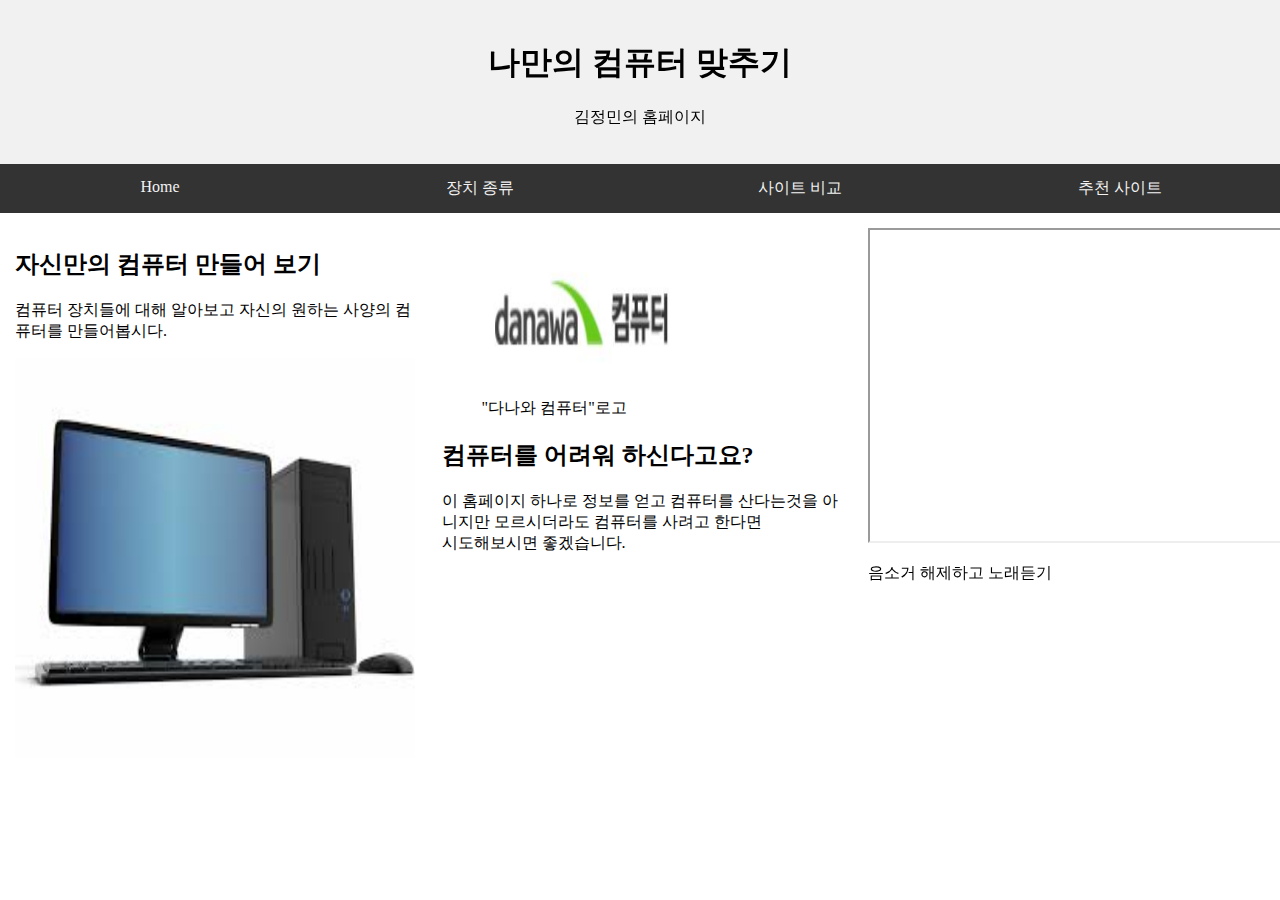
<file: index.html>
<!DOCTYPE html>
<html lang="ko">
<head>
    <meta charset="UTF-8">
    <meta http-equiv="X-UA-Compatible" content="IE=edge">
    <meta name="viewport" content="width=device-width, initial-scale=1.0">
    <link rel="stylesheet" href="css/style.css">
    <title>김정민의 홈페이지</title>
</head>
<body>
    <div class="header">
        
        <h1>나만의 컴퓨터 맞추기</h1>
        <p>김정민의 홈페이지</p>
      </div>
      
      <div class="topnav">
        <a href="index.html" style="width:25%">Home</a>
        <a href="./html/eqsort.html" style="width:25%">장치 종류</a>
        <a href="./html/sitecp.html" style="width:25%">사이트 비교</a>
        <a href="./html/rcsite.html" style="width:25%">추천 사이트</a>
      </div>
      
      <div class="row">
        <div class="column">
          
          
          <h2>자신만의 컴퓨터 만들어 보기</h2>
          <p>컴퓨터 장치들에 대해 알아보고 자신의 원하는 사양의 컴퓨터를 만들어봅시다.</p>
          <img src="./image/computer.jpg" alt="computer" style="width:400px;height:400px;">
        </div>
        
        <div class="column">
          <figure>
            <img src="./image/danawacom.JPG" alt="danawacomputer" style="width:200px;height:150px;">
            <figcaption>"다나와 컴퓨터"로고</figcaption>
          </figure>
          <h2>컴퓨터를 어려워 하신다고요?</h2>
          <p>이 홈페이지 하나로 정보를 얻고 컴퓨터를 산다는것을 아니지만 모르시더라도 컴퓨터를 사려고 한다면 <br> 시도해보시면 좋겠습니다.</p>
        </div>
        
        <div class="column">
            <iframe width="420" height="315" 
            src="https://youtube.com/embed/etdrIyi8uBk?autoplay=1&mute=1">
            </iframe>
          <P>음소거 해제하고 노래듣기</P>
          
        </div>
    </div>
</body>
</html>
</file>
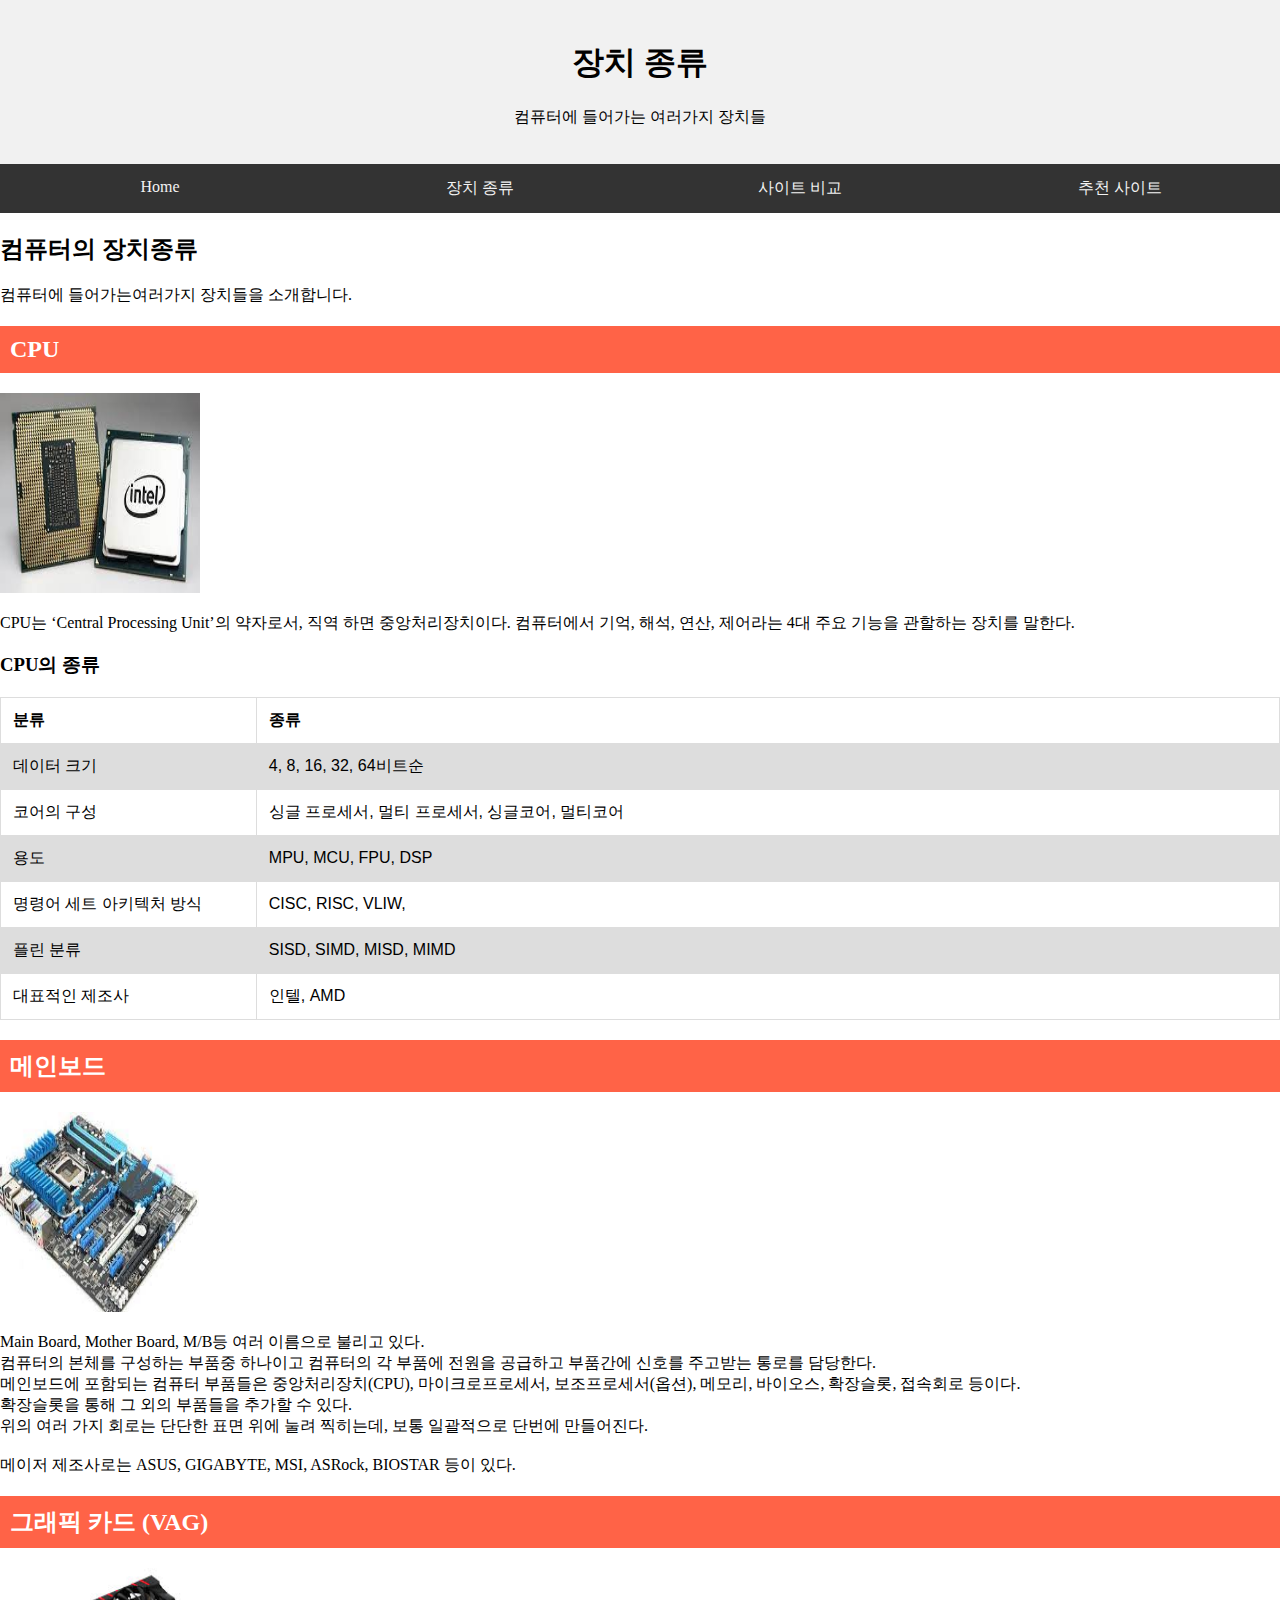
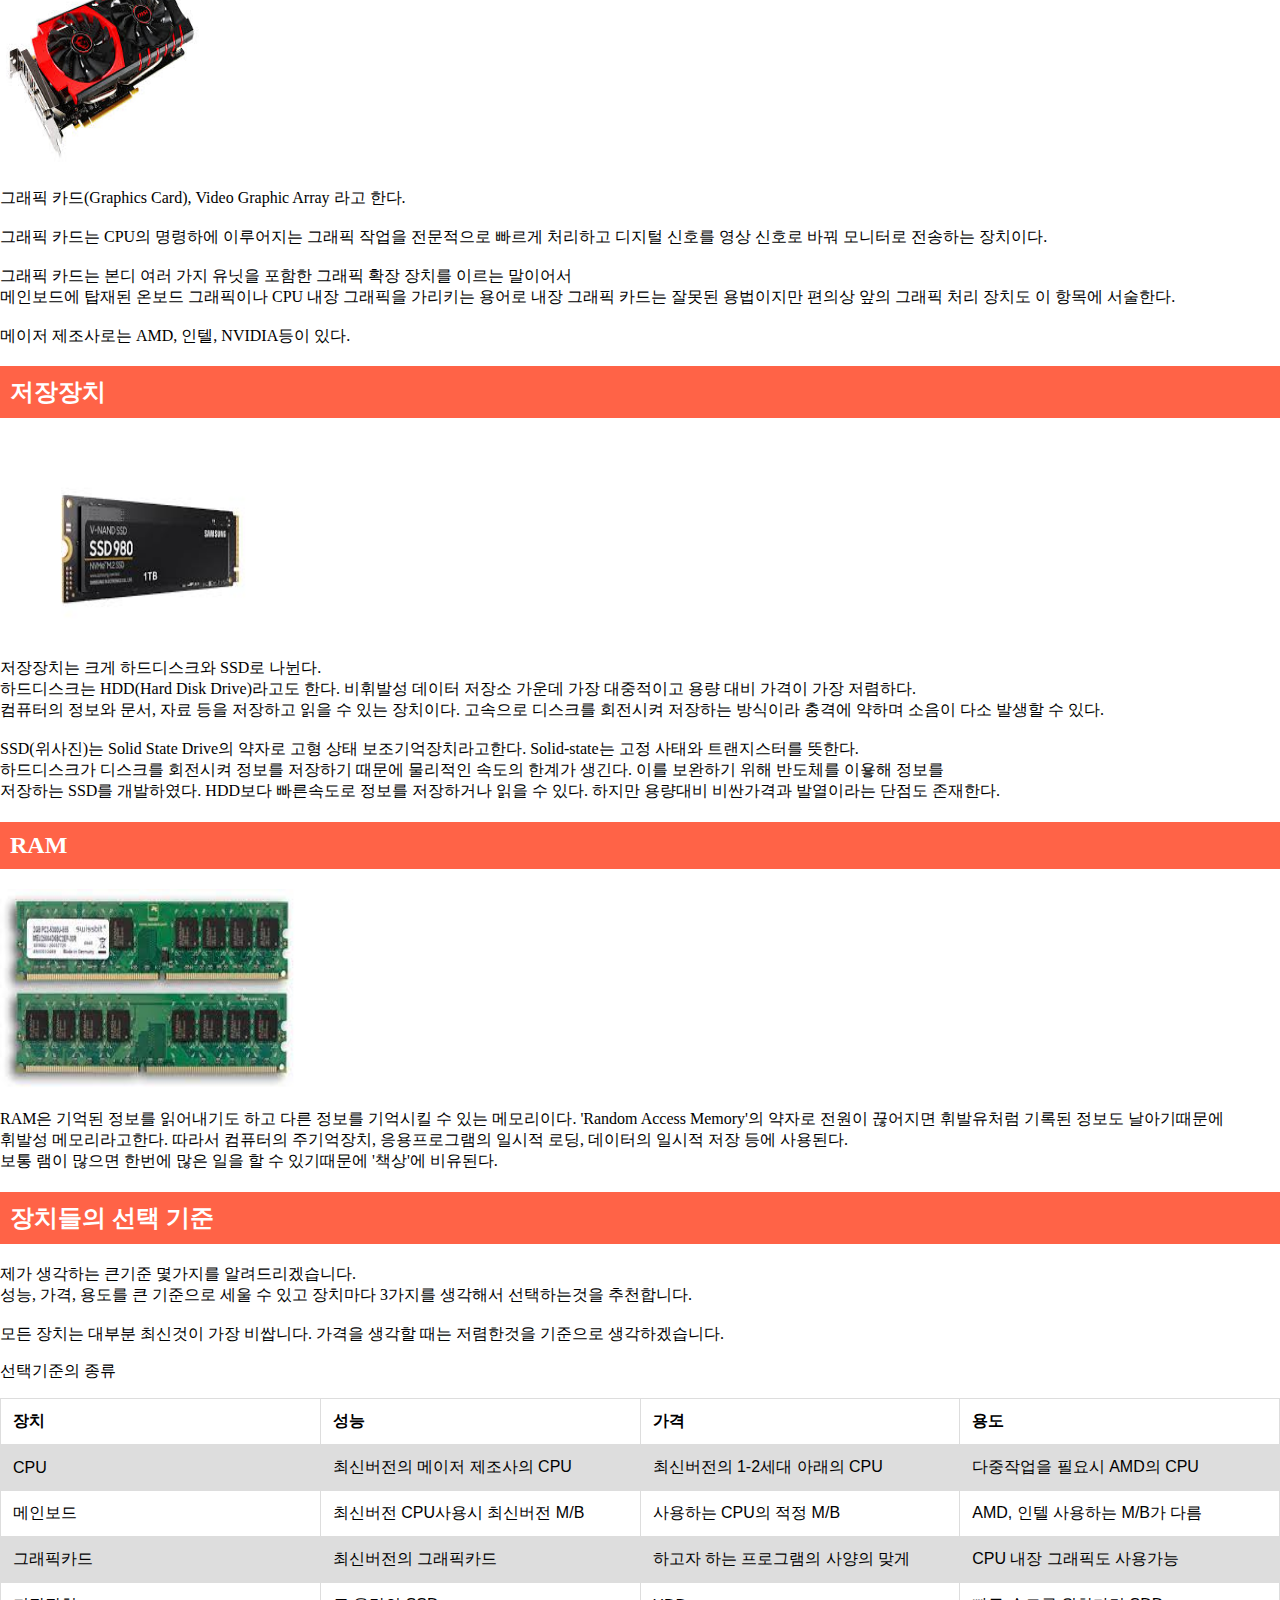
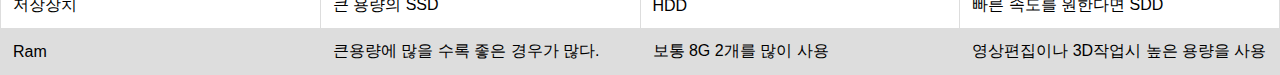
<file: html/eqsort.html>
<!DOCTYPE html>
<html lang="ko">
<head>
    <meta charset="UTF-8">
    <meta http-equiv="X-UA-Compatible" content="IE=edge">
    <meta name="viewport" content="width=device-width, initial-scale=1.0">
    <link rel="stylesheet" href="../css/style.css">
    <title>장치 종류</title>
</head>
<body>
    <div class="header">
        <h1>장치 종류</h1>
        <p>컴퓨터에 들어가는 여러가지 장치들</p>
      </div>
      
      <div class="topnav">
        <a href="../index.html" style="width:25%">Home</a>
        <a href="eqsort.html" style="width:25%">장치 종류</a>
        <a href="./sitecp.html" style="width:25%">사이트 비교</a>
        <a href="./rcsite.html" style="width:25%">추천 사이트</a>
      </div>
    </div>


    <h2>컴퓨터의 장치종류</h2>
    <p>컴퓨터에 들어가는여러가지 장치들을 소개합니다.<p>
    
    <h2 class="device">CPU</h2>
    <img src="../image/cpu.jpg" alt="cpu" style="width:200px;height:200px;">
    <p>CPU는 ‘Central Processing Unit’의 약자로서, 직역 하면 중앙처리장치이다. 컴퓨터에서 기억, 해석, 연산, 제어라는 4대 주요 기능을 관할하는 장치를 말한다.</p>
    <h3>CPU의 종류</h3>
    <table>
  <tr>
    <th style=width:20%;>분류</th>
    <th>종류</th>
  </tr>
  <tr>
    <td>데이터 크기</td>
    <td>4, 8, 16, 32, 64비트순</td>
  </tr>
  <tr>
    <td>코어의 구성</td>
    <td>싱글 프로세서, 멀티 프로세서, 싱글코어, 멀티코어</td>  
  </tr>
  <tr>
    <td>용도</td>
    <td>MPU, MCU, FPU, DSP</td>
  </tr>
  <tr>
    <td>명령어 세트 아키텍처 방식</td>
    <td>CISC, RISC, VLIW,</td>
  </tr>
  <tr>
    <td>플린 분류</td>
    <td>SISD, SIMD, MISD, MIMD</td>
  </tr>
  <tr>
    <td>대표적인 제조사</td>
    <td>인텔, AMD</td>
  </tr>
    </table>

    <h2 class="device">메인보드</h2>
    <img src="../image/mainboard.jpg" alt="mainboard" style="width:200px;height:200px;">
    <p>
      Main Board, Mother Board, M/B등 여러 이름으로 불리고 있다.<br>
      컴퓨터의 본체를 구성하는 부품중 하나이고 컴퓨터의 각 부품에 전원을 공급하고 부품간에 신호를 주고받는 통로를 담당한다.<br>
      메인보드에 포함되는 컴퓨터 부품들은 중앙처리장치(CPU), 마이크로프로세서, 보조프로세서(옵션), 메모리, 바이오스, 확장슬롯, 접속회로 등이다. <br>
      확장슬롯을 통해 그 외의 부품들을 추가할 수 있다. <br>
      위의 여러 가지 회로는 단단한 표면 위에 눌려 찍히는데, 보통 일괄적으로 단번에 만들어진다.<br>
      <br>
      메이저 제조사로는 ASUS, GIGABYTE, MSI, ASRock, BIOSTAR 등이 있다.
    </p>
    
    <h2 class="device">그래픽 카드 (VAG)</h2>
    <img src="../image/graphiccard.jpg" alt="graphiccard" style="width:200px;height:200px;">
    <p>
      그래픽 카드(Graphics Card), Video Graphic Array 라고 한다.<br>
      <br>
      그래픽 카드는 CPU의 명령하에 이루어지는 그래픽 작업을 전문적으로 빠르게 처리하고 디지털 신호를 영상 신호로 바꿔 모니터로 전송하는 장치이다.<br>
      <br>
      그래픽 카드는 본디 여러 가지 유닛을 포함한 그래픽 확장 장치를 이르는 말이어서 <br>
      메인보드에 탑재된 온보드 그래픽이나 CPU 내장 그래픽을 가리키는 용어로 내장 그래픽 카드는 잘못된 용법이지만 편의상 앞의 그래픽 처리 장치도 이 항목에 서술한다.<br>
      <br>
      메이저 제조사로는 AMD, 인텔, NVIDIA등이 있다.
    </p>
    
    <h2 class="device">저장장치</h2>
    <img src="../image/SSD.jpg" alt="ssd" style="width:300px;height:200px;">
    <p>
    저장장치는 크게 하드디스크와 SSD로 나뉜다. <br>
    하드디스크는 HDD(Hard Disk Drive)라고도 한다. 비휘발성 데이터 저장소 가운데 가장 대중적이고 용량 대비 가격이 가장 저렴하다.<br>
    컴퓨터의 정보와 문서, 자료 등을 저장하고 읽을 수 있는 장치이다. 고속으로 디스크를 회전시켜 저장하는 방식이라 충격에 약하며 소음이 다소 발생할 수 있다.<br>
    <br>
    SSD(위사진)는 Solid State Drive의 약자로 고형 상태 보조기억장치라고한다. Solid-state는 고정 사태와 트랜지스터를 뜻한다.<br>
    하드디스크가 디스크를 회전시켜 정보를 저장하기 때문에 물리적인 속도의 한계가 생긴다. 이를 보완하기 위해 반도체를 이욯해 정보를 <br>
    저장하는 SSD를 개발하였다. HDD보다 빠른속도로 정보를 저장하거나 읽을 수 있다. 하지만 용량대비 비싼가격과 발열이라는 단점도 존재한다. <br>
    </p>
    
    <h2 class="device">RAM</h2>
    <img src="../image/Ram.jpg" alt="ram" style="width:300px;height:200px;">
    <p>
    RAM은 기억된 정보를 읽어내기도 하고 다른 정보를 기억시킬 수 있는 메모리이다. 'Random Access Memory'의 약자로 전원이 끊어지면 휘발유처럼 기록된 정보도 날아기때문에<br> 
    휘발성 메모리라고한다. 따라서 컴퓨터의 주기억장치, 응용프로그램의 일시적 로딩, 데이터의 일시적 저장 등에 사용된다. <br>
    보통 램이 많으면 한번에 많은 일을 할 수 있기때문에 '책상'에 비유된다.<br>
    </p>
    
    <h2 class="device">장치들의 선택 기준</h2>
    <p>
    제가 생각하는 큰기준 몇가지를 알려드리겠습니다. <br>
    성능, 가격, 용도를 큰 기준으로 세울 수 있고 장치마다 3가지를 생각해서 선택하는것을 추천합니다.<br>
    <br>
    모든 장치는 대부분 최신것이 가장 비쌉니다. 가격을 생각할 때는 저렴한것을 기준으로 생각하겠습니다.<br>
    </p>
    <p> 선택기준의 종류</p>
    <table>
      <tr>
        <th style=width:25%;>장치</th>
        <th style=width:25%;>성능</th>
        <th style=width:25%;>가격</th>
        <th style=width:25%;>용도</th>
      </tr>
      <tr>
        <td>CPU</td>
        <td>최신버전의 메이저 제조사의 CPU</td>
        <td>최신버전의 1-2세대 아래의 CPU</td>
        <td>다중작업을 필요시 AMD의 CPU</td>
      </tr>
      <tr>
        <td>메인보드</td>
        <td>최신버전 CPU사용시 최신버전 M/B</td> 
        <td>사용하는 CPU의 적정 M/B</td>
        <td>AMD, 인텔 사용하는 M/B가 다름</td> 
      </tr>
      <tr>
        <td>그래픽카드</td>
        <td>최신버전의 그래픽카드</td>
        <td>하고자 하는 프로그램의 사양의 맞게</td>
        <td>CPU 내장 그래픽도 사용가능</td>
      </tr>
      <tr>
        <td>저장장치</td>
        <td>큰 용량의 SSD</td>
        <td>HDD</td>
        <td>빠른 속도를 원한다면 SDD</td>
      </tr>
      <tr>
        <td>Ram</td>
        <td>큰용량에 많을 수록 좋은 경우가 많다.</td>
        <td>보통 8G 2개를 많이 사용</td>
        <td>영상편집이나 3D작업시 높은 용량을 사용</td>
      </tr>
      
    </table>

</body>
</html>
</file>
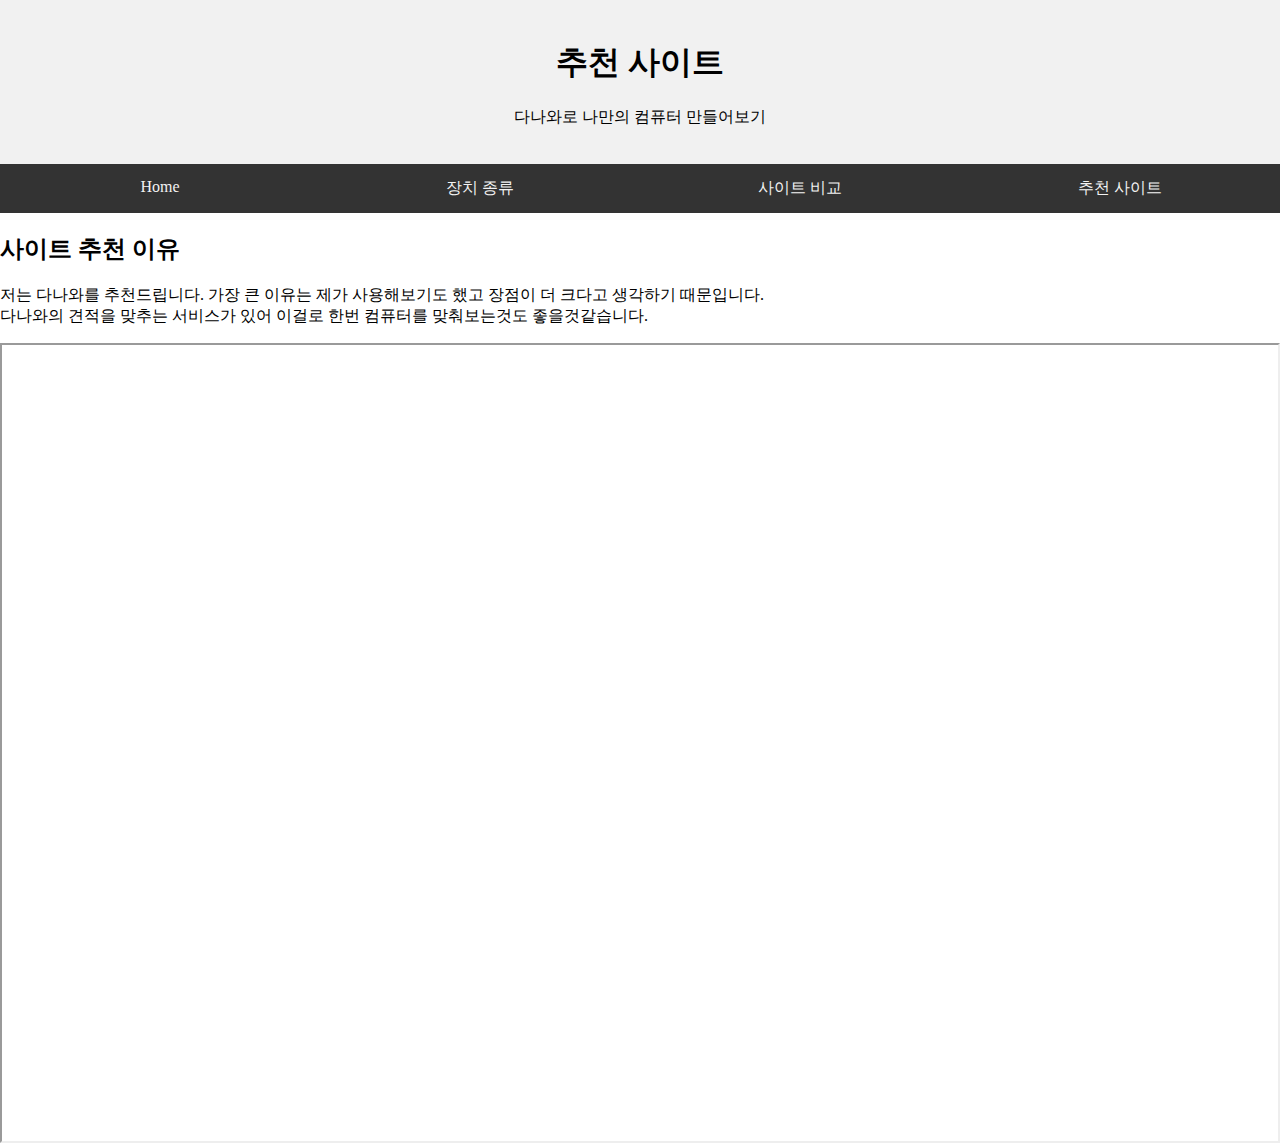
<file: html/rcsite.html>
<!DOCTYPE html>
<html lang="ko">
<head>
    <meta charset="UTF-8">
    <meta http-equiv="X-UA-Compatible" content="IE=edge">
    <meta name="viewport" content="width=device-width, initial-scale=1.0">
    <link rel="stylesheet" href="../css/style.css">
    <title>추천 사이트</title>
</head>
<body>
    <div class="header">
        <h1>추천 사이트</h1>
        <p>다나와로 나만의 컴퓨터 만들어보기</p>
      </div>
      
      <div class="topnav">
        <a href="../index.html" style="width:25%">Home</a>
        <a href="./eqsort.html" style="width:25%">장치 종류</a>
        <a href="./sitecp.html" style="width:25%">사이트 비교</a>
        <a href="rcsite.html" style="width:25%">추천 사이트</a>
    </div>
    <h2>사이트 추천 이유</h2>
    <p>저는 다나와를 추천드립니다. 가장 큰 이유는 제가 사용해보기도 했고 장점이 더 크다고 생각하기 때문입니다.<br>
    다나와의 견적을 맞추는 서비스가 있어 이걸로 한번 컴퓨터를 맞춰보는것도 좋을것같습니다. 
    </p>
    <iframe src="https://shop.danawa.com/virtualestimate/?controller=estimateMain&methods=index&marketPlaceSeq=16&logger_kw=dnw_gnb_esti" title="description" style="height: 800px;; width:100%;"></iframe>
</body>
</html>
</file>
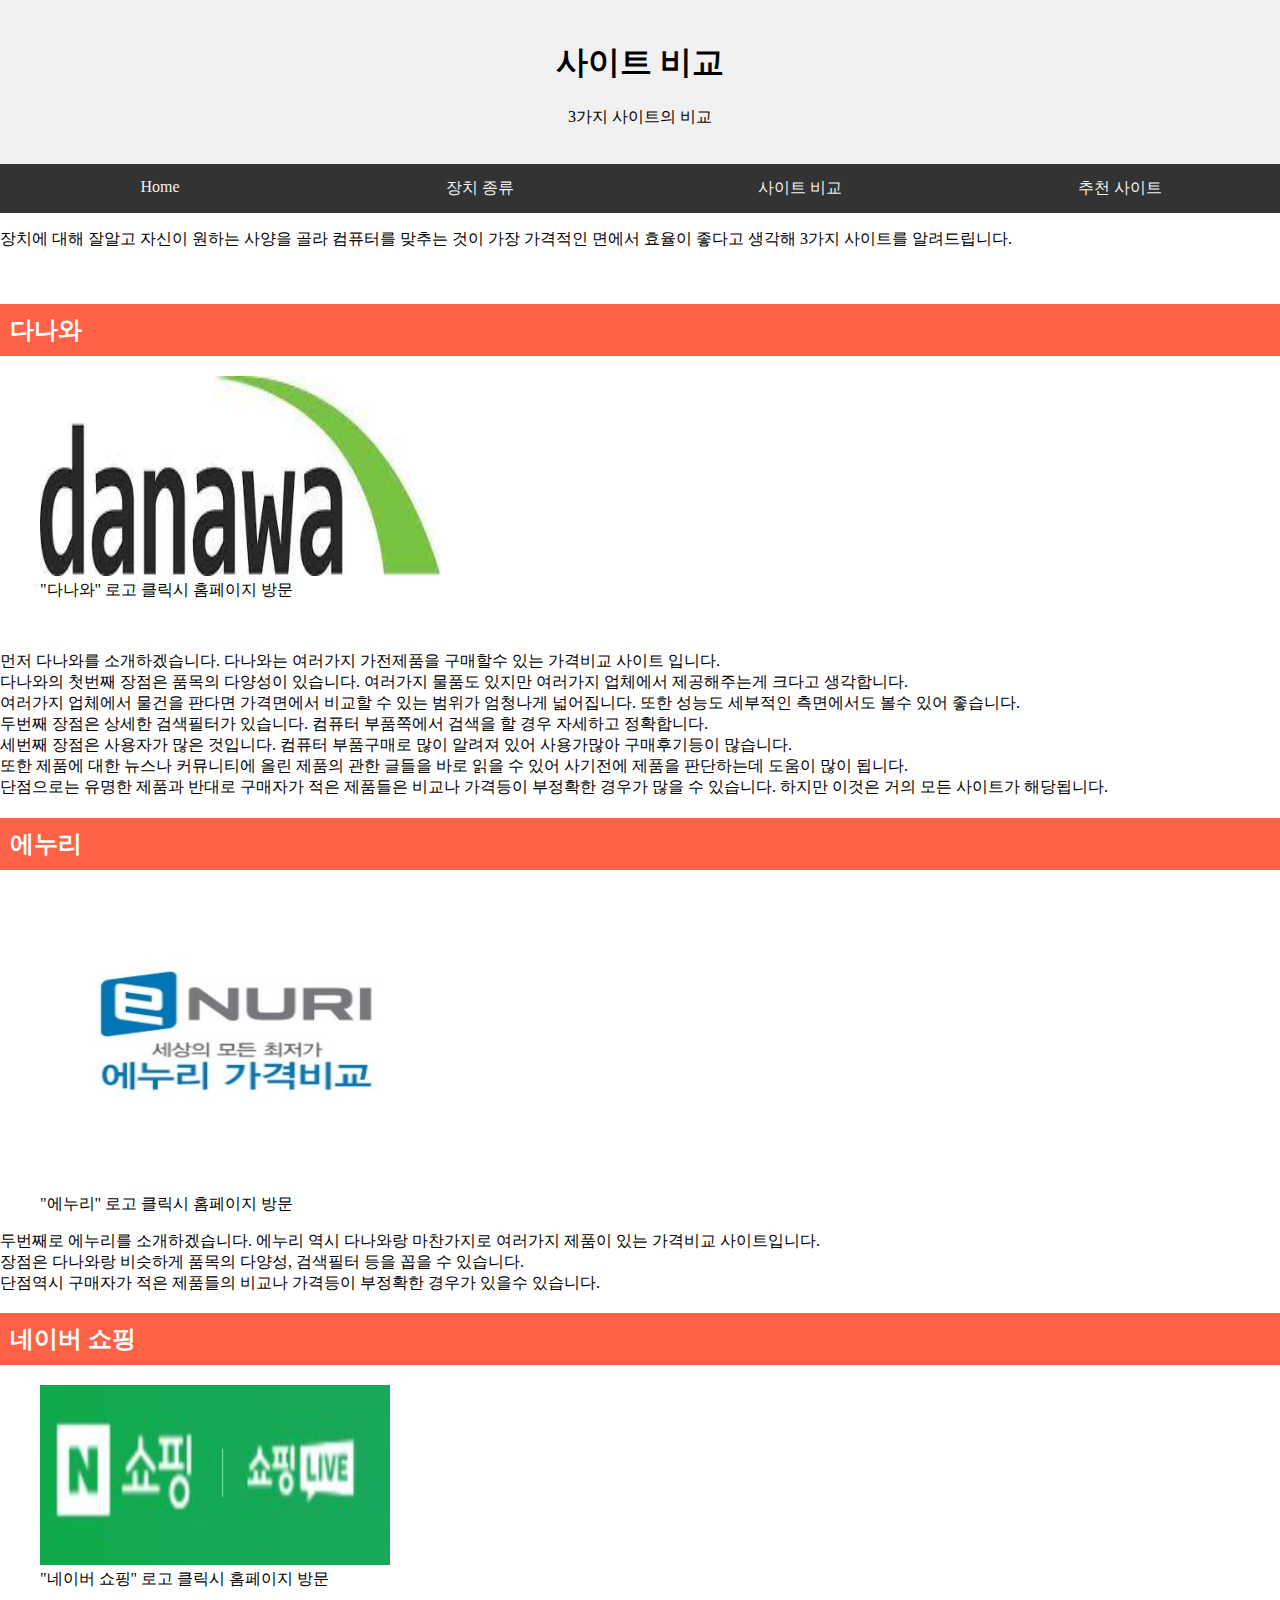
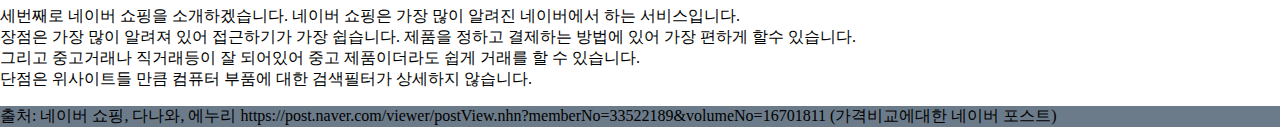
<file: html/sitecp.html>
<!DOCTYPE html>
<html lang="ko">
<head>
    <meta charset="UTF-8">
    <meta http-equiv="X-UA-Compatible" content="IE=edge">
    <meta name="viewport" content="width=device-width, initial-scale=1.0">
    <link rel="stylesheet" href="../css/style.css">
    <title></title>
</head>
<body>
    <div class="header">
        <h1>사이트 비교</h1>
        <p>3가지 사이트의 비교</p>
      </div>
      
      <div class="topnav">
        <a href="../index.html" style="width:25%">Home</a>
        <a href="./eqsort.html" style="width:25%">장치 종류</a>
        <a href="sitecp.html" style="width:25%">사이트 비교</a>
        <a href="./rcsite.html" style="width:25%">추천 사이트</a>
      </div>
    </div>

    <p>장치에 대해 잘알고 자신이 원하는 사양을 골라 컴퓨터를 맞추는 것이 가장 가격적인 면에서 효율이 좋다고 생각해 3가지 사이트를 알려드립니다.</p>
    <br>
    <h2 class="device">다나와</h2>
    <figure>
      <a target="_blank" href="https://www.danawa.com/?src=adwords&kw=GA0000020&gclid=CjwKCAjwy_aUBhACEiwA2IHHQCHQwixvlBy78qQClJvFbLZndZXHI56SP_5vMnsoQdVGohHJscnYkRoCbgYQAvD_BwE">
        <img src="../image/danawa.jpg" alt="danawa"width="400" height="200"></a>
        <figcaption>"다나와" 로고 클릭시 홈페이지 방문</figcaption>
    </figure>
    <br>
    <p>
      먼저 다나와를 소개하겠습니다. 다나와는 여러가지 가전제품을 구매할수 있는 가격비교 사이트 입니다. <br>
      다나와의 첫번째 장점은 품목의 다양성이 있습니다. 여러가지 물품도 있지만 여러가지 업체에서 제공해주는게 크다고 생각합니다.<br>
      여러가지 업체에서 물건을 판다면 가격면에서 비교할 수 있는 범위가 엄청나게 넓어집니다. 또한 성능도 세부적인 측면에서도 볼수 있어 좋습니다.<br>
      두번째 장점은 상세한 검색필터가 있습니다. 컴퓨터 부품쪽에서 검색을 할 경우 자세하고 정확합니다. <br>
      세번째 장점은 사용자가 많은 것입니다. 컴퓨터 부품구매로 많이 알려져 있어 사용가많아 구매후기등이 많습니다.<br>
      또한 제품에 대한 뉴스나 커뮤니티에 올린 제품의 관한 글들을 바로 읽을 수 있어 사기전에 제품을 판단하는데 도움이 많이 됩니다.<br>
      단점으로는 유명한 제품과 반대로 구매자가 적은 제품들은 비교나 가격등이 부정확한 경우가 많을 수 있습니다. 하지만 이것은 거의 모든 사이트가 해당됩니다.
    </p>


    <h2 class="device">에누리</h2>
    <figure>
      <a target="_blank" href="http://www.enuri.com/Index.jsp?fromLogo=Y">
        <img src="../image/enuri.jpg" alt="enuri"width="400" height="300"></a>
        <figcaption>"에누리" 로고 클릭시 홈페이지 방문</figcaption>
    </figure>
    <p>
      두번째로 에누리를 소개하겠습니다. 에누리 역시 다나와랑  마찬가지로 여러가지 제품이 있는 가격비교 사이트입니다.<br>
      장점은 다나와랑 비슷하게 품목의 다양성, 검색필터 등을 꼽을 수 있습니다.<br>
      단점역시 구매자가 적은 제품들의 비교나 가격등이 부정확한 경우가 있을수 있습니다. 
    </p>



    <h2 class="device">네이버 쇼핑</h2>
    <figure>
      <a target="_blank" href="https://shopping.naver.com/home/p/index.naver">
        <img src="../image/navershop.JPG" alt="navershop"width="350" height="180"></a>
        <figcaption>"네이버 쇼핑" 로고 클릭시 홈페이지 방문</figcaption>
    </figure>
    <p>
      세번째로 네이버 쇼핑을 소개하겠습니다. 네이버 쇼핑은 가장 많이 알려진 네이버에서 하는 서비스입니다.<br>
      장점은 가장 많이 알려져 있어 접근하기가 가장 쉽습니다. 제품을 정하고 결제하는 방법에 있어 가장 편하게 할수 있습니다.<br>
      그리고 중고거래나 직거래등이 잘 되어있어 중고 제품이더라도 쉽게 거래를 할 수 있습니다.<br>
      단점은 위사이트들 만큼 컴퓨터 부품에 대한 검색필터가 상세하지 않습니다.  
    </p>




    






    <footer style="background-color: #6c7b8a;">
      출처: 네이버 쇼핑, 다나와, 에누리 https://post.naver.com/viewer/postView.nhn?memberNo=33522189&volumeNo=16701811 (가격비교에대한 네이버 포스트)
    </footer>
</body>
</html>
</file>
<file: css/style.css>
* {
    box-sizing: border-box;
  }
  
  body {
    margin: 0;
  }
  
  /* Style the header */
  .header {
    background-color: #f1f1f1;
    padding: 20px;
    text-align: center;
  }
  
  /* Style the top navigation bar */
  .topnav {
    overflow: hidden;
    background-color: #333;
  }
  
  /* Style the topnav links */
  .topnav a {
    float: left;
    display: block;
    color: #f2f2f2;
    text-align: center;
    padding: 14px 16px;
    text-decoration: none;
  }
  
  /* Change color on hover */
  .topnav a:hover {
    background-color: #ddd;
    color: black;
  }
  
  /* Create three equal columns that floats next to each other */
  .column {
    float: left;
    width: 33.33%;
    padding: 15px;
  }
  
  /* Clear floats after the columns */
  .row:after {
    content: "";
    display: table;
    clear: both;
  }
  
  /* Responsive layout - makes the three columns stack on top of each other instead of next to each other */
  @media screen and (max-width:600px) {
    .column {
      width: 100%;
    }
  }

/*장치 종류에서 장치의 머리말*/
  .device {
    background-color: tomato;
    color: white;
    padding: 10px;
  }



  /* 테이블 스타일 */
  table {
    font-family: arial, sans-serif;
    border-collapse: collapse;
    width: 100%;
  }
  
  td, th {
    border: 1px solid #dddddd;
    text-align: left;
    padding: 12px;
  }
  
  tr:nth-child(even) {
    background-color: #dddddd;
  }
</file>
